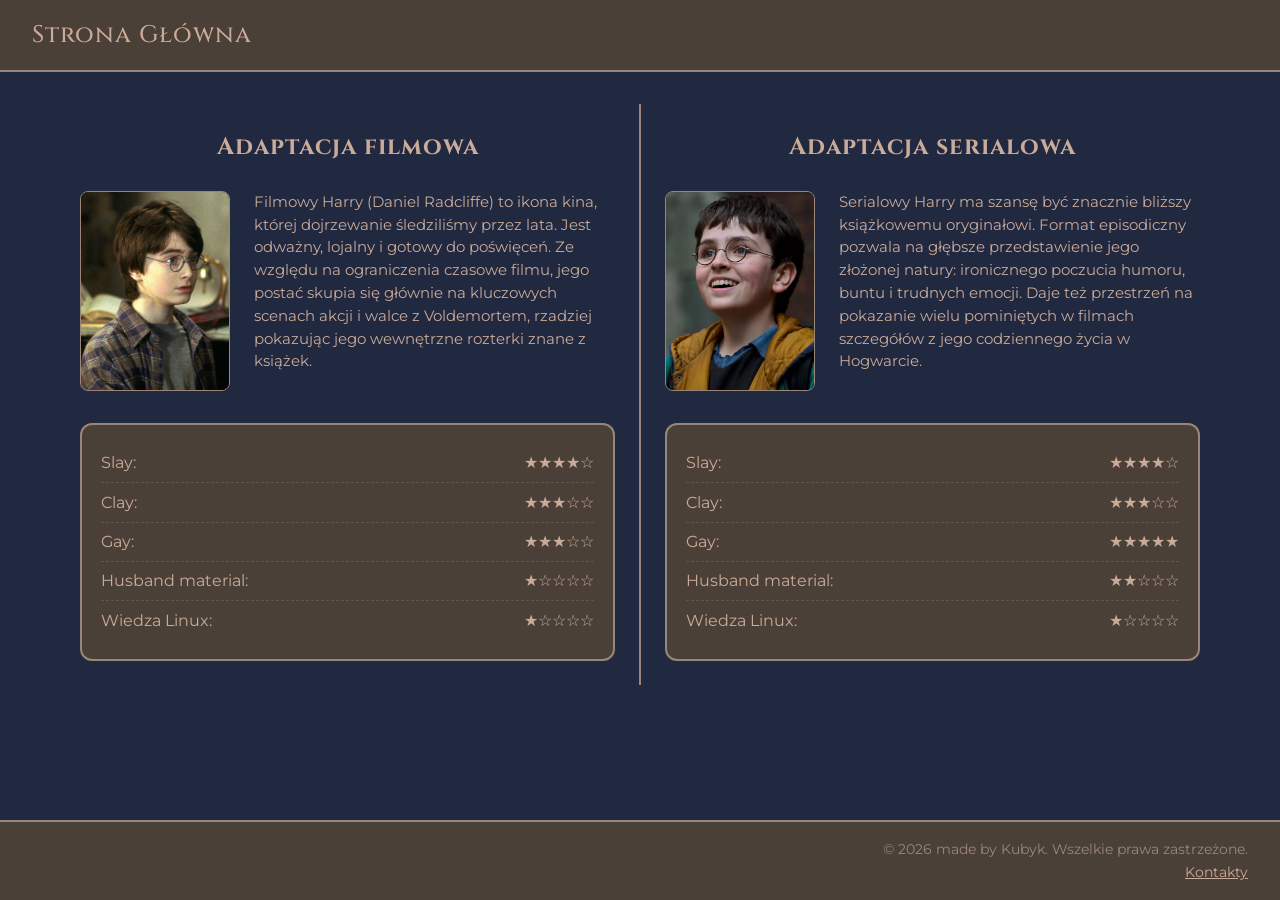
<file: character.html>
<!DOCTYPE html>
<html lang="pl">

<head>
    <meta charset="UTF-8">
    <meta name="viewport" content="width=device-width, initial-scale=1.0">
    <title>Porównanie postaci — Harry Potter</title>

    <link rel="stylesheet" href="css/global.css">
    <link rel="stylesheet" href="css/character.css">
</head>

<body>
    <header>
        <nav>
            <h1><a href="index.html">
                Strona Główna
            </a></h1>
        </nav>
    </header>

    <main>
        <div class="comparison-container">
            <section class="character-card">
                <h2>Adaptacja filmowa</h2>
                <div class="character-info">
                    <img class="img-hover" src="images/harry_potter_film.jpg" alt="Harry Potter Film">
                    <p>
                        Filmowy Harry (Daniel Radcliffe) to ikona kina, której dojrzewanie śledziliśmy przez lata. Jest
                        odważny, lojalny i gotowy do poświęceń. Ze względu na ograniczenia czasowe filmu, jego postać
                        skupia się głównie na kluczowych scenach akcji i walce z Voldemortem, rzadziej pokazując jego
                        wewnętrzne rozterki znane z książek.
                    </p>
                </div>
                <div class="ratings-info">
                    <ul>
                        <li><span>Slay:</span> <span>★★★★☆</span></li>
                        <li><span>Clay:</span> <span>★★★☆☆</span></li>
                        <li><span>Gay:</span> <span>★★★☆☆</span></li>
                        <li><span>Husband material:</span> <span>★☆☆☆☆</span></li>
                        <li><span>Wiedza Linux:</span> <span>★☆☆☆☆</span></li>
                    </ul>
                </div>
            </section>
            <section class="character-card">
                <h2>Adaptacja serialowa</h2>
                <div class="character-info">
                    <img class="img-hover" src="images/harry_potter_serial.jpg" alt="Harry Potter Serial">
                    <p>
                        Serialowy Harry ma szansę być znacznie bliższy książkowemu oryginałowi. Format episodiczny
                        pozwala na głębsze przedstawienie jego złożonej natury: ironicznego poczucia humoru, buntu i
                        trudnych emocji. Daje też przestrzeń na pokazanie wielu pominiętych w filmach szczegółów z jego
                        codziennego życia w Hogwarcie.
                    </p>
                </div>
                <div class="ratings-info">
                    <ul>
                        <li><span>Slay:</span> <span>★★★★☆</span></li>
                        <li><span>Clay:</span> <span>★★★☆☆</span></li>
                        <li><span>Gay:</span> <span>★★★★★</span></li>
                        <li><span>Husband material:</span> <span>★★☆☆☆</span></li>
                        <li><span>Wiedza Linux:</span> <span>★☆☆☆☆</span></li>
                    </ul>
                </div>
            </section>
        </div>
    </main>
    <footer>
        <p>&copy; 2026 made by Kubyk. Wszelkie prawa zastrzeżone.</p>
        <p><a href="contact.html">Kontakty</a></p>
    </footer>
</body>

</html>
</file>
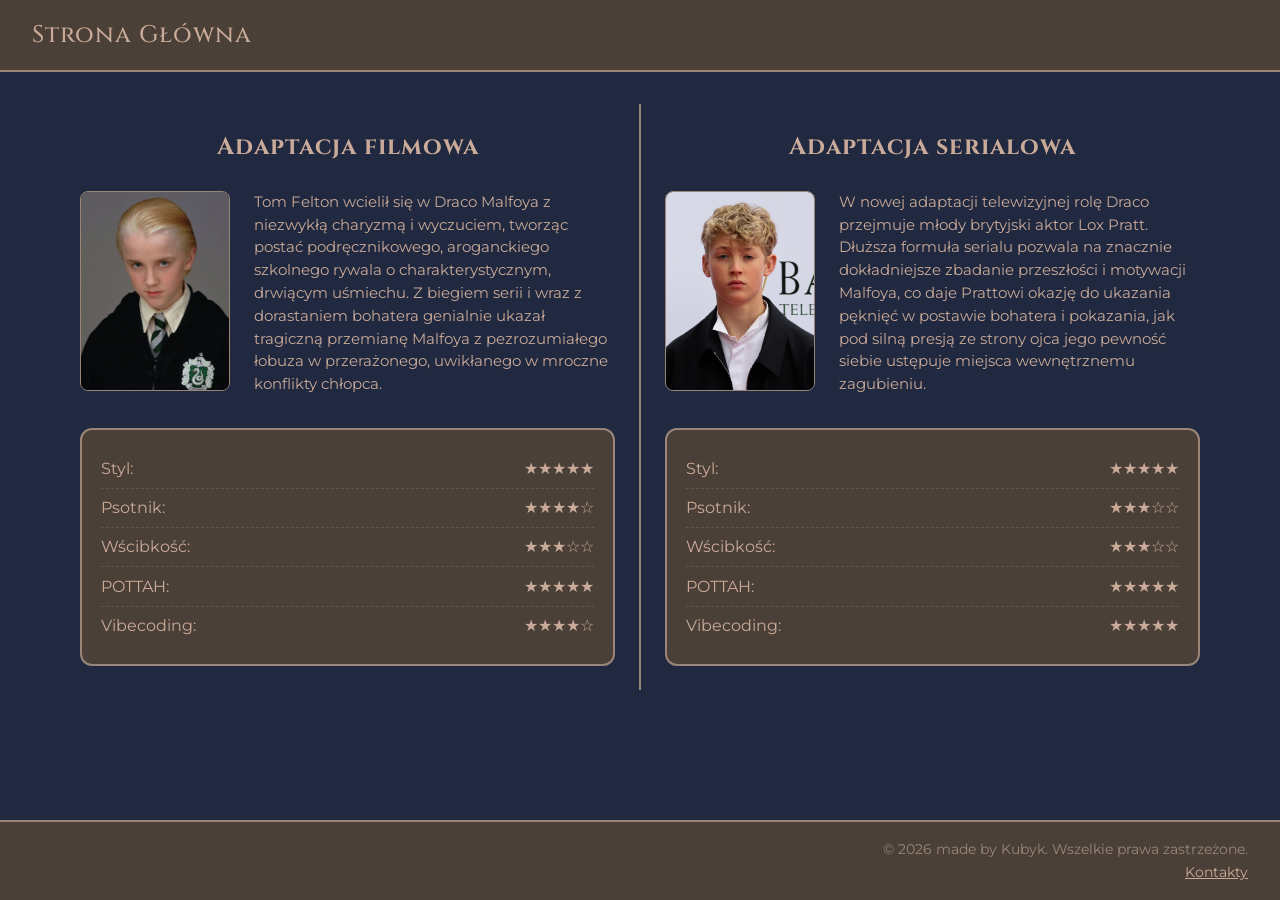
<file: draco.html>
<!DOCTYPE html>
<html lang="pl">

<head>
    <meta charset="UTF-8">
    <meta name="viewport" content="width=device-width, initial-scale=1.0">
    <title>Porównanie postaci — Harry Potter</title>

    <link rel="stylesheet" href="css/global.css">
    <link rel="stylesheet" href="css/character.css">
</head>

<body>
    <header>
        <nav>
            <h1><a href="index.html">
                Strona Główna
            </a></h1>
        </nav>
    </header>

    <main>
        <div class="comparison-container">
            <section class="character-card">
                <h2>Adaptacja filmowa</h2>
                <div class="character-info">
                    <img class="img-hover" src="images/draco_malfoy_film.webp" alt="Dlaco Malfoy Film">
                    <p>
                        Tom Felton wcielił się w Draco Malfoya z niezwykłą charyzmą i wyczuciem, tworząc postać podręcznikowego, aroganckiego szkolnego rywala o charakterystycznym, drwiącym uśmiechu. Z biegiem serii i wraz z dorastaniem bohatera genialnie ukazał tragiczną przemianę Malfoya z pezrozumiałego łobuza w przerażonego, uwikłanego w mroczne konflikty chłopca.
                    </p>
                </div>
                <div class="ratings-info">
                    <ul>
                        <li><span>Styl:</span> <span>★★★★★</span></li>
                        <li><span>Psotnik:</span> <span>★★★★☆</span></li>
                        <li><span>Wścibkość:</span> <span>★★★☆☆</span></li>
                        <li><span>POTTAH:</span> <span>★★★★★</span></li>
                        <li><span>Vibecoding:</span> <span>★★★★☆</span></li>
                    </ul>
                </div>
            </section>
            <section class="character-card">
                <h2>Adaptacja serialowa</h2>
                <div class="character-info">
                    <img class="img-hover" src="images/draco_malfoy_serial.jpg" alt="Draco Malfoy Serial">
                    <p>
                        W nowej adaptacji telewizyjnej rolę Draco przejmuje młody brytyjski aktor Lox Pratt. Dłuższa formuła serialu pozwala na znacznie dokładniejsze zbadanie przeszłości i motywacji Malfoya, co daje Prattowi okazję do ukazania pęknięć w postawie bohatera i pokazania, jak pod silną presją ze strony ojca jego pewność siebie ustępuje miejsca wewnętrznemu zagubieniu.
                    </p>
                </div>
                <div class="ratings-info">
                    <ul>
                        <li><span>Styl:</span> <span>★★★★★</span></li>
                        <li><span>Psotnik:</span> <span>★★★☆☆</span></li>
                        <li><span>Wścibkość:</span> <span>★★★☆☆</span></li>
                        <li><span>POTTAH:</span> <span>★★★★★</span></li>
                        <li><span>Vibecoding:</span> <span>★★★★★</span></li>
                    </ul>
                </div>
            </section>
        </div>
    </main>
    <footer>
        <p>&copy; 2026 made by Kubyk. Wszelkie prawa zastrzeżone.</p>
        <p><a href="contact.html">Kontakty</a></p>
    </footer>
</body>

</html>
</file>
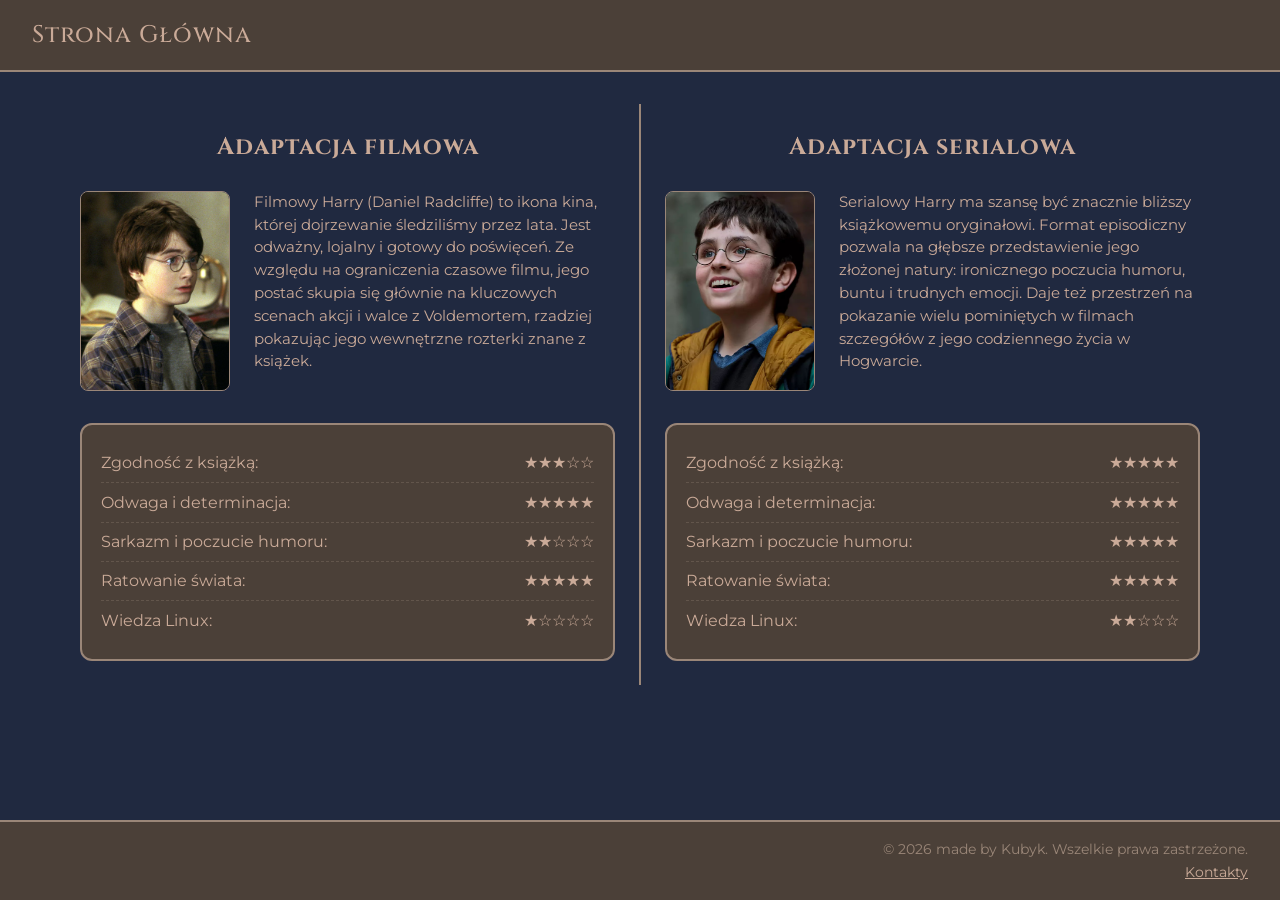
<file: harry.html>
<!DOCTYPE html>
<html lang="pl">

<head>
    <meta charset="UTF-8">
    <meta name="viewport" content="width=device-width, initial-scale=1.0">
    <title>Porównanie postaci — Harry Potter</title>

    <link rel="stylesheet" href="css/global.css">
    <link rel="stylesheet" href="css/character.css">
</head>

<body>
    <header>
        <nav>
            <h1><a href="index.html">
                Strona Główna
            </a></h1>
        </nav>
    </header>

    <main>
        <div class="comparison-container">
            <section class="character-card">
                <h2>Adaptacja filmowa</h2>
                <div class="character-info">
                    <img class="img-hover" src="images/harry_potter_film.jpg" alt="Harry Potter Film">
                    <p>
                        Filmowy Harry (Daniel Radcliffe) to ikona kina, której dojrzewanie śledziliśmy przez lata. Jest
                        odważny, lojalny i gotowy do poświęceń. Ze względu на ograniczenia czasowe filmu, jego postać
                        skupia się głównie na kluczowych scenach akcji i walce z Voldemortem, rzadziej pokazując jego
                        wewnętrzne rozterki znane z książek.
                    </p>
                </div>
                <div class="ratings-info">
                    <ul>
                        <li><span>Zgodność z książką:</span> <span>★★★☆☆</span></li>
                        <li><span>Odwaga i determinacja:</span> <span>★★★★★</span></li>
                        <li><span>Sarkazm i poczucie humoru:</span> <span>★★☆☆☆</span></li>
                        <li><span>Ratowanie świata:</span> <span>★★★★★</span></li>
                        <li><span>Wiedza Linux:</span> <span>★☆☆☆☆</span></li>
                    </ul>
                </div>
            </section>
            <section class="character-card">
                <h2>Adaptacja serialowa</h2>
                <div class="character-info">
                    <img class="img-hover" src="images/harry_potter_serial.jpg" alt="Harry Potter Serial">
                    <p>
                        Serialowy Harry ma szansę być znacznie bliższy książkowemu oryginałowi. Format episodiczny
                        pozwala na głębsze przedstawienie jego złożonej natury: ironicznego poczucia humoru, buntu i
                        trudnych emocji. Daje też przestrzeń na pokazanie wielu pominiętych w filmach szczegółów z jego
                        codziennego życia w Hogwarcie.
                    </p>
                </div>
                <div class="ratings-info">
                    <ul>
                        <li><span>Zgodność z książką:</span> <span>★★★★★</span></li>
                        <li><span>Odwaga i determinacja:</span> <span>★★★★★</span></li>
                        <li><span>Sarkazm i poczucie humoru:</span> <span>★★★★★</span></li>
                        <li><span>Ratowanie świata:</span> <span>★★★★★</span></li>
                        <li><span>Wiedza Linux:</span> <span>★★☆☆☆</span></li>
                    </ul>
                </div>
            </section>
        </div>
    </main>
    <footer>
        <p>&copy; 2026 made by Kubyk. Wszelkie prawa zastrzeżone.</p>
        <p><a href="contact.html">Kontakty</a></p>
    </footer>
</body>

</html>
</file>
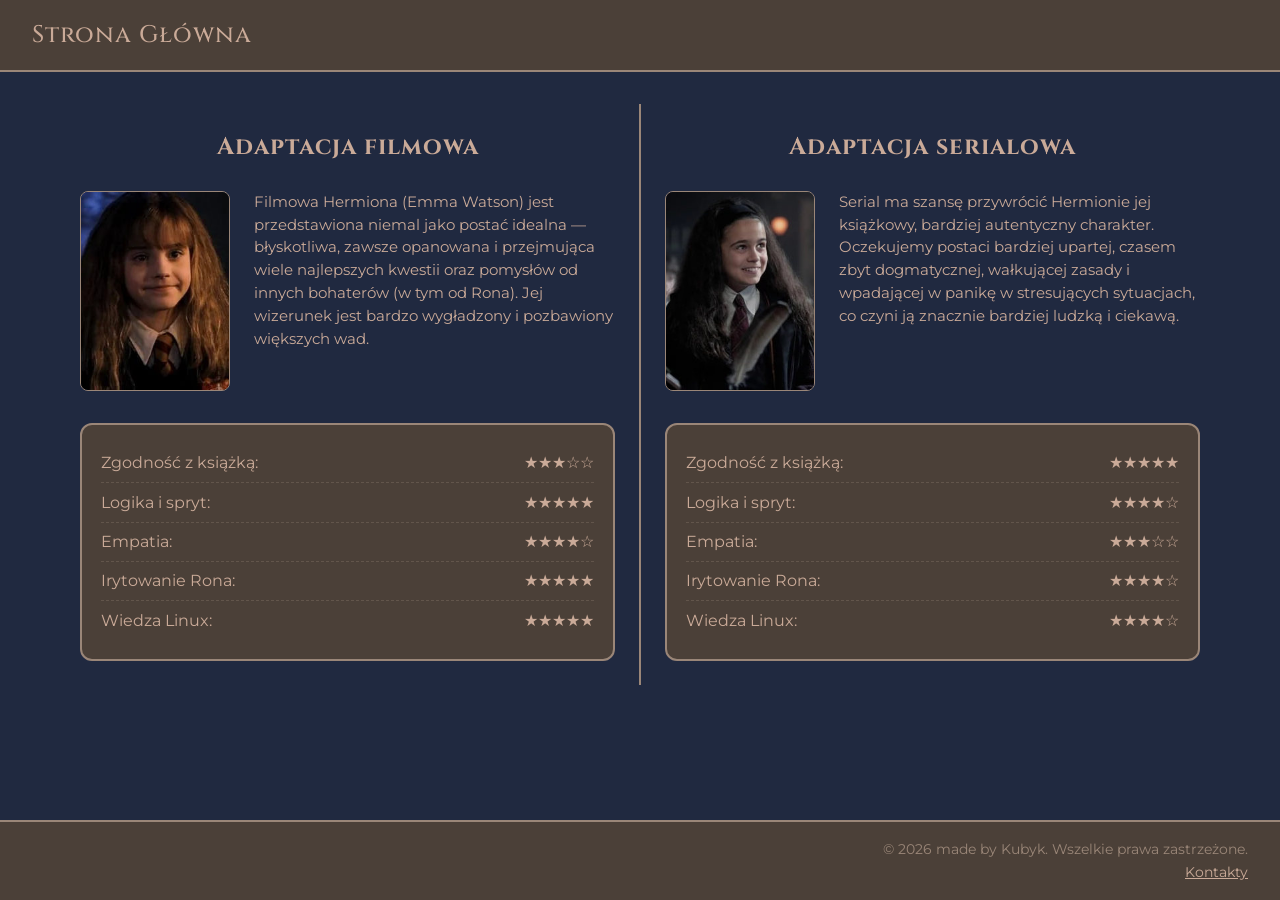
<file: hermione.html>
<!DOCTYPE html>
<html lang="pl">

<head>
    <meta charset="UTF-8">
    <meta name="viewport" content="width=device-width, initial-scale=1.0">
    <title>Porównanie postaci — Harry Potter</title>

    <link rel="stylesheet" href="css/global.css">
    <link rel="stylesheet" href="css/character.css">
</head>

<body>
    <header>
        <nav>
            <h1><a href="index.html">
                Strona Główna
            </a></h1>
        </nav>
    </header>

    <main>
        <div class="comparison-container">
            <section class="character-card">
                <h2>Adaptacja filmowa</h2>
                <div class="character-info">
                    <img class="img-hover" src="images/hermione_film.jpg" alt="Hermione Granger Film">
                    <p>
                        Filmowa Hermiona (Emma Watson) jest przedstawiona niemal jako postać idealna — błyskotliwa,
                        zawsze opanowana i przejmująca wiele najlepszych kwestii oraz pomysłów od innych bohaterów (w
                        tym od Rona). Jej wizerunek jest bardzo wygładzony i pozbawiony większych wad.
                    </p>
                </div>
                <div class="ratings-info">
                    <ul>
                        <li><span>Zgodność z książką:</span> <span>★★★☆☆</span></li>
                        <li><span>Logika i spryt:</span> <span>★★★★★</span></li>
                        <li><span>Empatia:</span> <span>★★★★☆</span></li>
                        <li><span>Irytowanie Rona:</span> <span>★★★★★</span></li>
                        <li><span>Wiedza Linux:</span> <span>★★★★★</span></li>
                    </ul>
                </div>
            </section>
            <section class="character-card">
                <h2>Adaptacja serialowa</h2>
                <div class="character-info">
                    <img class="img-hover" src="images/hermione_serial.jpg" alt="Hermione Granger Serial">
                    <p>
                        Serial ma szansę przywrócić Hermionie jej książkowy, bardziej autentyczny charakter. Oczekujemy
                        postaci bardziej upartej, czasem zbyt dogmatycznej, wałkującej zasady i wpadającej w panikę w
                        stresujących sytuacjach, co czyni ją znacznie bardziej ludzką i ciekawą.
                    </p>
                </div>
                <div class="ratings-info">
                    <ul>
                        <li><span>Zgodność z książką:</span> <span>★★★★★</span></li>
                        <li><span>Logika i spryt:</span> <span>★★★★☆</span></li>
                        <li><span>Empatia:</span> <span>★★★☆☆</span></li>
                        <li><span>Irytowanie Rona:</span> <span>★★★★☆</span></li>
                        <li><span>Wiedza Linux:</span> <span>★★★★☆</span></li>
                    </ul>
                </div>
            </section>
        </div>
    </main>
    <footer>
        <p>&copy; 2026 made by Kubyk. Wszelkie prawa zastrzeżone.</p>
        <p><a href="contact.html">Kontakty</a></p>
    </footer>
</body>

</html>
</file>
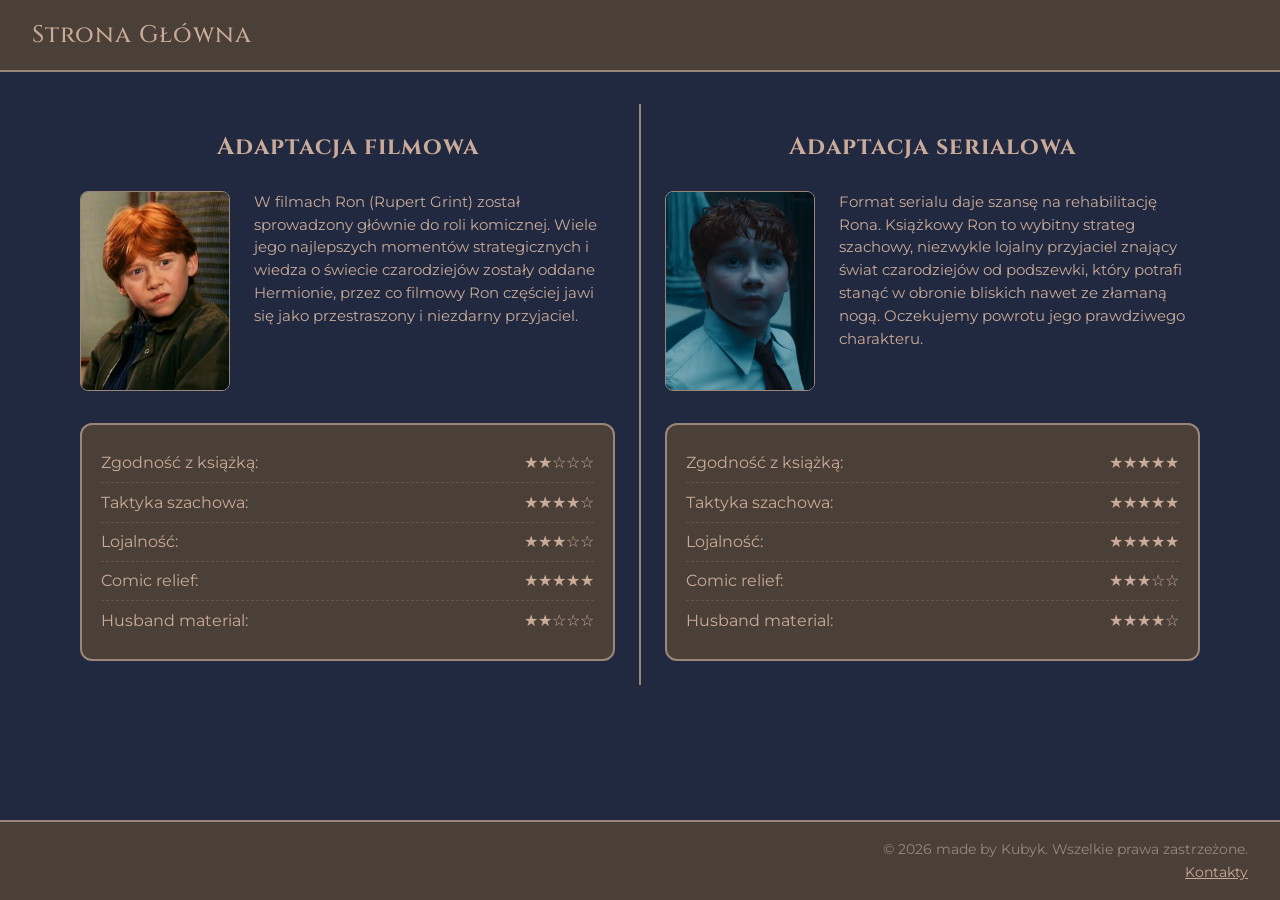
<file: ron.html>
<!DOCTYPE html>
<html lang="pl">

<head>
    <meta charset="UTF-8">
    <meta name="viewport" content="width=device-width, initial-scale=1.0">
    <title>Porównanie postaci — Harry Potter</title>

    <link rel="stylesheet" href="css/global.css">
    <link rel="stylesheet" href="css/character.css">
</head>

<body>
    <header>
        <nav>
            <h1><a href="index.html">
                Strona Główna
            </a></h1>
        </nav>
    </header>

    <main>
        <div class="comparison-container">
            <section class="character-card">
                <h2>Adaptacja filmowa</h2>
                <div class="character-info">
                    <img class="img-hover" src="images/ron_film.jpg" alt="Ron Weasley Film">
                    <p>
                        W filmach Ron (Rupert Grint) został sprowadzony głównie do roli komicznej. Wiele jego
                        najlepszych momentów strategicznych i wiedza o świecie czarodziejów zostały oddane Hermionie,
                        przez co filmowy Ron częściej jawi się jako przestraszony i niezdarny przyjaciel.
                    </p>
                </div>
                <div class="ratings-info">
                    <ul>
                        <li><span>Zgodność z książką:</span> <span>★★☆☆☆</span></li>
                        <li><span>Taktyka szachowa:</span> <span>★★★★☆</span></li>
                        <li><span>Lojalność:</span> <span>★★★☆☆</span></li>
                        <li><span>Comic relief:</span> <span>★★★★★</span></li>
                        <li><span>Husband material:</span> <span>★★☆☆☆</span></li>
                    </ul>
                </div>
            </section>
            <section class="character-card">
                <h2>Adaptacja serialowa</h2>
                <div class="character-info">
                    <img class="img-hover" src="images/ron_serial.jpg" alt="Ron Weasley Serial">
                    <p>
                        Format serialu daje szansę na rehabilitację Rona. Książkowy Ron to wybitny strateg szachowy,
                        niezwykle lojalny przyjaciel znający świat czarodziejów od podszewki, który potrafi stanąć w
                        obronie bliskich nawet ze złamaną nogą. Oczekujemy powrotu jego prawdziwego charakteru.
                    </p>
                </div>
                <div class="ratings-info">
                    <ul>
                        <li><span>Zgodność z książką:</span> <span>★★★★★</span></li>
                        <li><span>Taktyka szachowa:</span> <span>★★★★★</span></li>
                        <li><span>Lojalność:</span> <span>★★★★★</span></li>
                        <li><span>Comic relief:</span> <span>★★★☆☆</span></li>
                        <li><span>Husband material:</span> <span>★★★★☆</span></li>
                    </ul>
                </div>
            </section>
        </div>
    </main>
    <footer>
        <p>&copy; 2026 made by Kubyk. Wszelkie prawa zastrzeżone.</p>
        <p><a href="contact.html">Kontakty</a></p>
    </footer>
</body>

</html>
</file>
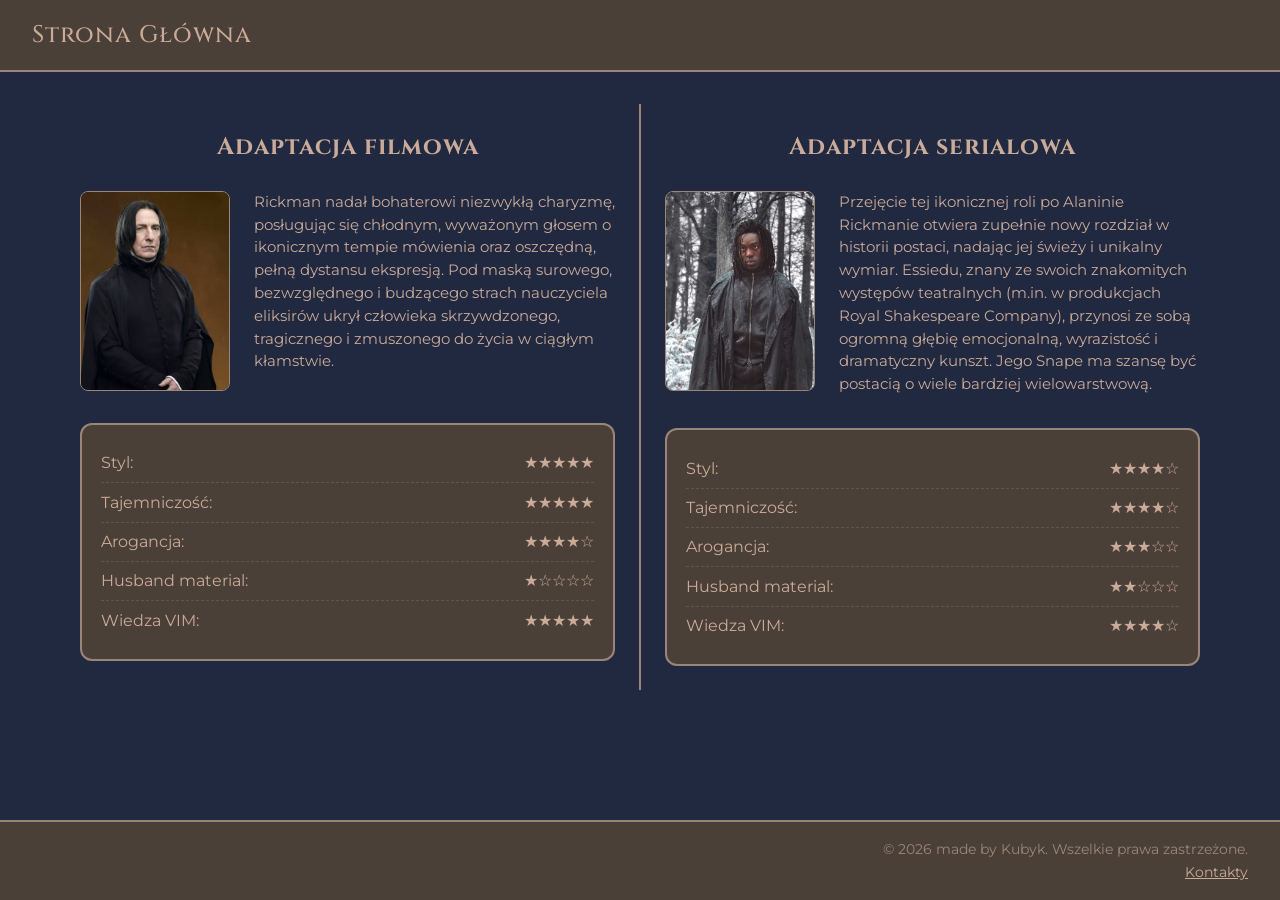
<file: severus.html>
<!DOCTYPE html>
<html lang="pl">

<head>
    <meta charset="UTF-8">
    <meta name="viewport" content="width=device-width, initial-scale=1.0">
    <title>Porównanie postaci — Severus Snape</title>

    <link rel="stylesheet" href="css/global.css">
    <link rel="stylesheet" href="css/character.css">
</head>

<body>
    <header>
        <nav>
            <h1><a href="index.html">
                Strona Główna
            </a></h1>
        </nav>
    </header>

    <main>
        <div class="comparison-container">
            <section class="character-card">
                <h2>Adaptacja filmowa</h2>
                <div class="character-info">
                    <img class="img-hover" src="images/severus_snape_film.jpg" alt="Severus Snape Film">
                    <p>
                        Rickman nadał bohaterowi niezwykłą charyzmę, posługując się chłodnym, wyważonym głosem o ikonicznym tempie mówienia oraz oszczędną, pełną dystansu ekspresją. Pod maską surowego, bezwzględnego i budzącego strach nauczyciela eliksirów ukrył człowieka skrzywdzonego, tragicznego i zmuszonego do życia w ciągłym kłamstwie. 
                    </p>
                </div>
                <div class="ratings-info">
                    <ul>
                        <li><span>Styl:</span> <span>★★★★★</span></li>
                        <li><span>Tajemniczość:</span> <span>★★★★★</span></li>
                        <li><span>Arogancja:</span> <span>★★★★☆</span></li>
                        <li><span>Husband material:</span> <span>★☆☆☆☆</span></li>
                        <li><span>Wiedza VIM:</span> <span>★★★★★</span></li>
                    </ul>
                </div>
            </section>
            <section class="character-card">
                <h2>Adaptacja serialowa</h2>
                <div class="character-info">
                    <img class="img-hover" src="images/severus_snape_serial.avif" alt="Severus Snape Serial">
                    <p>
                        Przejęcie tej ikonicznej roli po Alaninie Rickmanie otwiera zupełnie nowy rozdział w historii postaci, nadając jej świeży i unikalny wymiar. Essiedu,
                         znany ze swoich znakomitych występów teatralnych (m.in. w produkcjach Royal Shakespeare Company), przynosi ze sobą ogromną głębię emocjonalną, wyrazistość i dramatyczny kunszt. Jego Snape ma szansę być postacią o wiele bardziej wielowarstwową.
                    </p>
                </div>
                <div class="ratings-info">
                    <ul>
                        <li><span>Styl:</span> <span>★★★★☆</span></li>
                        <li><span>Tajemniczość:</span> <span>★★★★☆</span></li>
                        <li><span>Arogancja:</span> <span>★★★☆☆</span></li>
                        <li><span>Husband material:</span> <span>★★☆☆☆</span></li>
                        <li><span>Wiedza VIM:</span> <span>★★★★☆</span></li>
                    </ul>
                </div>
            </section>
        </div>
    </main>
    <footer>
        <p>&copy; 2026 made by Kubyk. Wszelkie prawa zastrzeżone.</p>
        <p><a href="contact.html">Kontakty</a></p>
    </footer>
</body>

</html>
</file>
<file: css/global.css>
@import url('https://fonts.googleapis.com/css2?family=Cinzel:wght@600;700&family=Montserrat:wght@400;500;600&display=swap');

:root {
  --color-dark-navy: #202940;  
  --color-dark-brown: #4B4038; 
  --color-taupe: #9A8678;      
  --color-beige: #CAAA98;

  --font-heading: 'Cinzel', serif;
  --font-body: 'Montserrat', sans-serif;
}

*,
 *::before,
 *::after {
  box-sizing: border-box;
  margin: 0;
  padding: 0;
}

body {
  font-family: var(--font-body);
  background-color: var(--color-dark-navy);
  color: var(--color-beige);
  line-height: 1.6;
  min-height: 100vh;
  display: flex;
  flex-direction: column;
}

h1, h2, h3, h4{
  font-family: var(--font-heading);
  color: var(--color-taupe);
  letter-spacing: 1px;
}

header {
  background-color: var(--color-dark-brown);
  padding: 1rem 2rem;
  border-bottom: 2px solid var(--color-taupe);
}

header nav a {
  color: var(--color-beige);
  text-decoration: none;
  font-weight: 500;
  transition: color 0.3s ease;
}

header nav a:hover {
  color: var(--color-taupe);
}


footer {
  margin-top: auto; 
  background-color: var(--color-dark-brown);
  padding: 1rem 2rem;
  border-top: 2px solid var(--color-taupe);
  text-align: right;
  font-size: 0.9rem;
  color: var(--color-taupe);
}

a {
  color: var(--color-beige);
}
</file>
<file: css/character.css>
.comparison-container {
  display: flex;
  max-width: 1200px;
  margin: 0 auto;
  padding: 2rem 1rem;
}


.character-card {
  flex: 1;
  padding: 1.5rem;
}


.character-card:first-child {
  border-right: 2px solid var(--color-taupe);
}


.character-card > h2 {
  text-align: center;
  margin-bottom: 1.5rem;
  color: var(--color-beige);
  font-size: 1.5rem;
}


.character-info {
  display: flex;
  gap: 1.5rem;
  align-items: flex-start;
  margin-bottom: 2rem;
}


.character-info h3 {
  margin-bottom: 0.5rem;
  font-size: 1.2rem;
  color: var(--color-beige);
}


.character-info img {
  width: 150px;
  height: 200px;
  object-fit: cover;
  border-radius: 8px;
  border: 1px solid var(--color-taupe);
  flex-shrink: 0;
}

.img-hover  {
    width: 180px;
    height: 240px;
    transition: width 2s linear, height 2s linear;
}

.img-hover:hover  {
    width: 280px;
    height: 340px;    
}

.character-info p {
  font-size: 0.95rem;
  line-height: 1.5;
  color: var(--color-beige);
}


.ratings-info {
  border: 2px solid var(--color-taupe);
  border-radius: 12px;
  padding: 1.2rem;
  background-color: var(--color-dark-brown);
}

.ratings-info ul {
  list-style: none;
}

.ratings-info li {
  display: flex;
  justify-content: space-between;
  align-items: center;
  padding: 0.4rem 0;
  border-bottom: 1px dashed rgba(154, 134, 120, 0.3);
}

.ratings-info li:last-child {
  border-bottom: none;
}


@media (max-width: 768px) {
  .comparison-container {
    flex-direction: column;
  }

  .character-card:first-child {
    border-right: none;
    border-bottom: 2px solid var(--color-taupe);
    margin-bottom: 2rem;
    padding-bottom: 2rem;
  }

  .character-info {
    flex-direction: column;
    align-items: center;
    text-align: center;
  }

  .character-info img {
    width: 180px;
    height: 240px;    
  }


}
</file>
